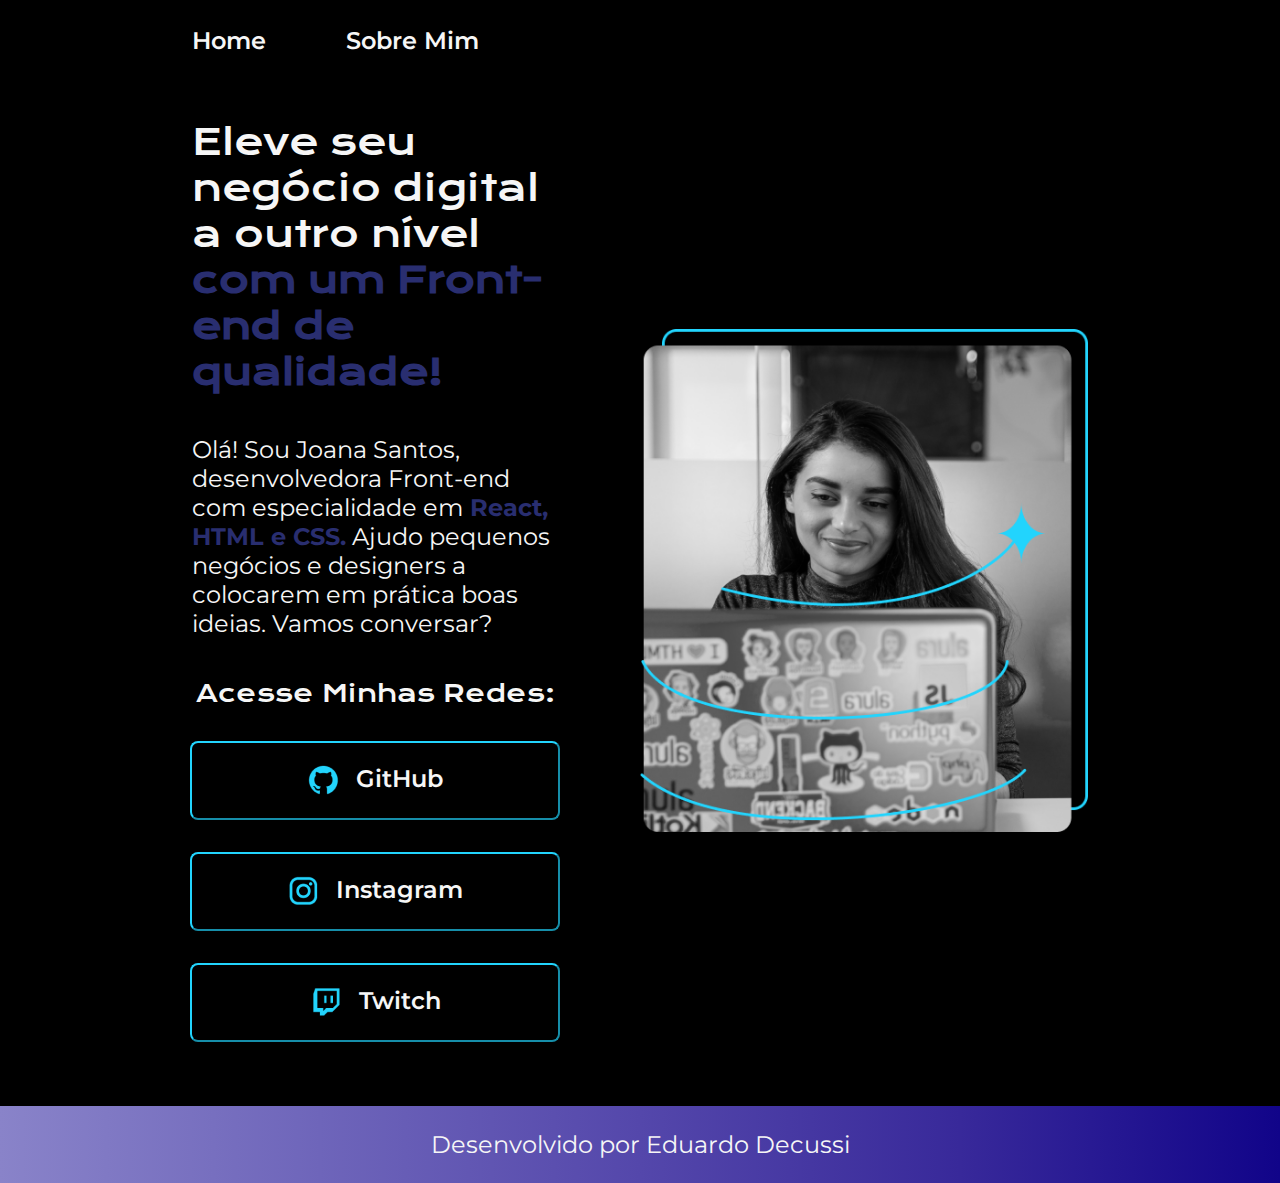
<file: index.html>
<!DOCTYPE html>
<html lang="pt-br">
  <head>
    <meta charset="UTF-8" />
    <meta name="viewport" content="width=device-width, initial-scale=1.0" />
    <title>PortifolioJ</title>
    <link rel="stylesheet" href="styles/style.css" />
  </head>
  <body>
    <!-- Cabeçalho-->
    <header class="Cabecalho">
      <nav class="Cabecalho__Menu">
        <a class="Cabecalho__Menu_Link" href="index.html">Home</a>
        <a class="Cabecalho__Menu_Link" href="about.html">Sobre Mim</a>
      </nav>
    </header>
    <!-- estrutura principal-->
    <!--pai-->
    <main class="apresentacao">
      <!--pai-->
      <section class="apresentacao__conteudo">
        <!--nome do pai e o conteudo-->
        <h1 class="apresentacao__conteudo__titulo">
          <!--filho-->
          Eleve seu negócio digital a outro nível
          <strong class="titulo-destaque">
            com um Front-end de qualidade!</strong
          >
        </h1>
        <p class="apresentacao__conteudo__texto">
          Olá! Sou Joana Santos, desenvolvedora Front-end com especialidade
          em<strong class="destaque-p"> React, HTML e CSS.</strong> Ajudo
          pequenos negócios e designers a colocarem em prática boas ideias.
          Vamos conversar?
        </p>
        <div class="apresentacao__links">
          <h2 class="apresentacao__links_subtitulo">Acesse Minhas Redes:</h2>
          <a
            class="apresentacao__links__navegacao"
            href="https://github.com/decussi17"
            ><img src="assets/github.png" alt="github" />
            GitHub
          </a>
          <a
            class="apresentacao__links__navegacao"
            href="https://www.instagram.com/decussi17/"
            ><img src="assets/instagram.png" alt="Instagram" />
            Instagram
          </a>
          <a
            class="apresentacao__links__navegacao"
            href="https://www.twitch.tv/decussi17"
            ><img src="assets/twitch.png" alt="Twitch" />
            Twitch
          </a>
        </div>
      </section>
      <img
        src="/assets/Imagem.png"
        alt="fotoJoana"
        class="apresentacao__imagem"
      />
    </main>
    <footer class="rodape">
      <p>Desenvolvido por Eduardo Decussi</p>
    </footer>
  </body>
</html>
</file>
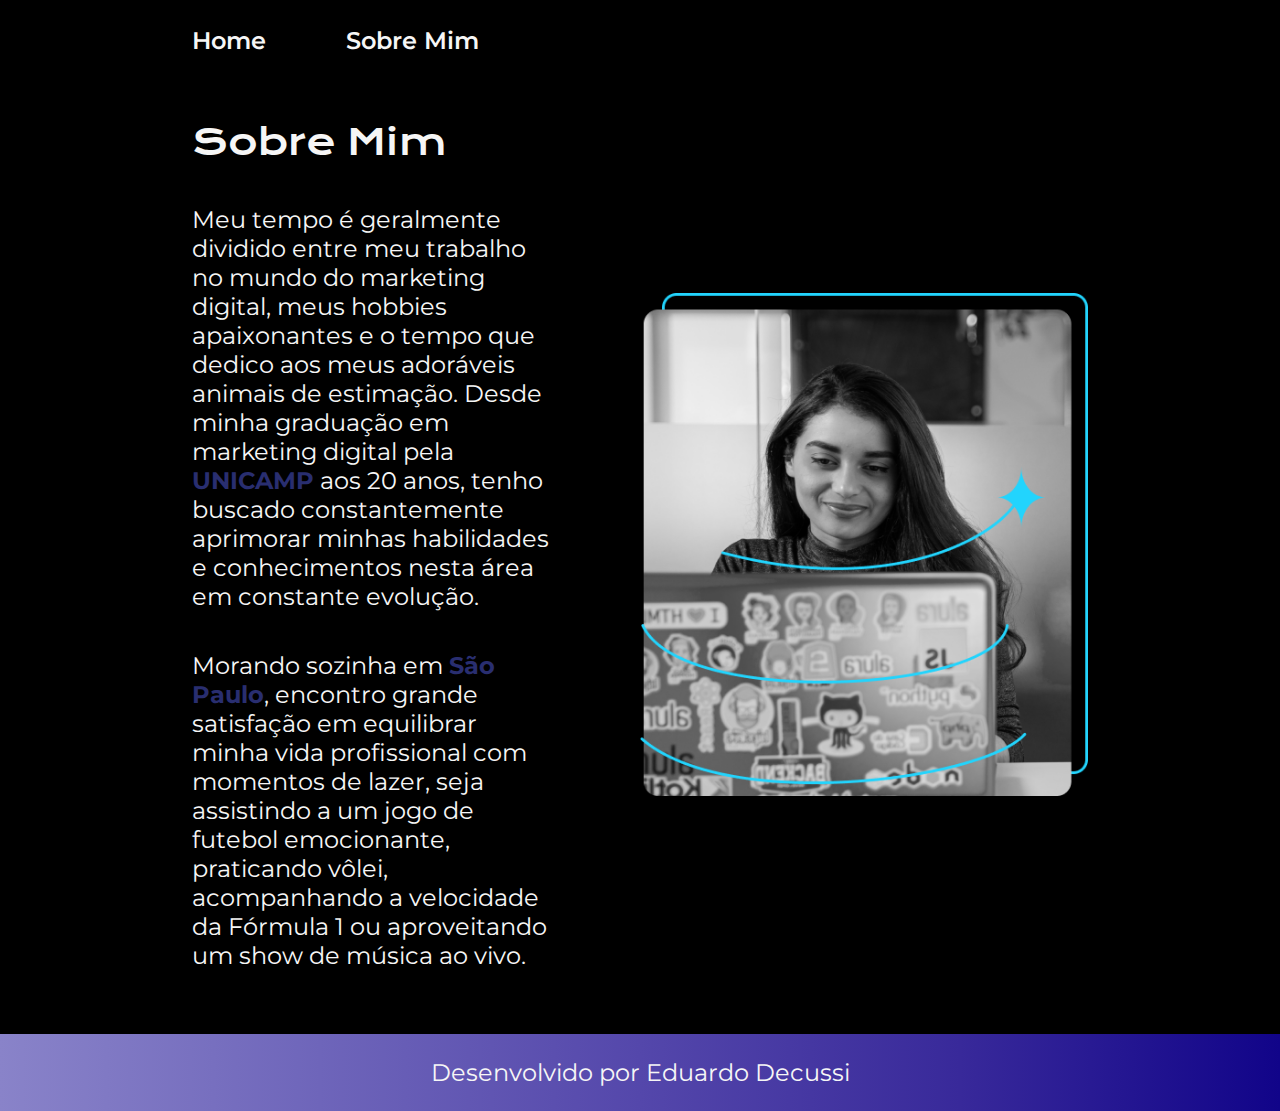
<file: about.html>
<!DOCTYPE html>
<html lang="pt-br">
  <head>
    <meta charset="UTF-8" />
    <meta name="viewport" content="width=device-width, initial-scale=1.0" />
    <title>SobreMim</title>
    <link rel="stylesheet" href="styles/style.css" />
  </head>
  <body>
    <header class="Cabecalho">
      <nav class="Cabecalho__Menu">
        <a class="Cabecalho__Menu_Link" href="index.html">Home</a>
        <a class="Cabecalho__Menu_Link" href="about.html">Sobre Mim</a>
      </nav>
    </header>

    <main class="apresentacao">
      <section class="apresentacao__conteudo">
        <h1 class="apresentacao__conteudo__titulo">Sobre Mim</h1>
        <p class="apresentacao__conteudo__texto">
          Meu tempo é geralmente dividido entre meu trabalho no mundo do
          marketing digital, meus hobbies apaixonantes e o tempo que dedico aos
          meus adoráveis animais de estimação. Desde minha graduação em
          marketing digital pela <strong class="destaque-p">UNICAMP</strong> aos
          20 anos, tenho buscado constantemente aprimorar minhas habilidades e
          conhecimentos nesta área em constante evolução.
        </p>
        <p class="apresentacao__conteudo__texto">
          Morando sozinha em <strong class="destaque-p">São Paulo</strong>,
          encontro grande satisfação em equilibrar minha vida profissional com
          momentos de lazer, seja assistindo a um jogo de futebol emocionante,
          praticando vôlei, acompanhando a velocidade da Fórmula 1 ou
          aproveitando um show de música ao vivo.
        </p>
      </section>
      <img
        src="/assets/Imagem.png"
        alt="fotoJoana"
        class="apresentacao__imagem"
      />
    </main>

    <footer class="rodape">
      <p>Desenvolvido por Eduardo Decussi</p>
    </footer>
  </body>
</html>
</file>
<file: styles/style.css>
@import url("https://fonts.googleapis.com/css2?family=Krona+One&display=swap");
@import url("https://fonts.googleapis.com/css2?family=Montserrat:ital,wght@0,100..900;1,100..900&display=swap");

:root {
  --cor-primaria: #000000;
  --cor-secundaria: #f6f6f6;
  --cor-tercearia: #22d4fd;
  --fonte-primaria: "Krona One", sans-serif;
  --fonte-secundaria: "Montserrat", sans-serif;
}
* {
  margin: 0;
  padding: 0;
}

body {
  box-sizing: border-box;
  background-color: var(--cor-primaria);
  color: var(--cor-secundaria);
}

.Cabecalho {
  padding: 2% 0% 0% 15%;
}

.Cabecalho__Menu_Link {
  font-family: var(--fonte-secundaria);
  font-size: 24px;
  font-weight: 600;
  color: var(--cor-secundaria);
  text-decoration: none;
}

.Cabecalho__Menu_Link:hover {
  background-color: #262631;
}

.Cabecalho__Menu {
  display: flex;
  gap: 80px;
}

.titulo-destaque {
  color: rgb(41, 46, 112);
}

.destaque-p {
  color: rgb(41, 46, 112);
}

.apresentacao {
  padding: 5% 15%;
  display: flex;
  align-items: center;
  justify-content: space-between;
  gap: 82px;
}

.apresentacao__conteudo {
  width: 50%;
  display: flex;
  flex-direction: column;
  gap: 40px;
}

.apresentacao__conteudo__titulo {
  font-size: 2.25rem;
  font-family: var(--fonte-primaria);
  font-weight: 400;
  font-style: normal;
}

.apresentacao__conteudo__texto {
  font-size: 1.5rem;
  font-family: "Montserrat", sans-serif;
  font-weight: 400;
}

.apresentacao__links {
  display: flex;
  flex-direction: column;
  justify-content: space-between;
  gap: 32px;
  align-items: center;
}

.apresentacao__links_subtitulo {
  font-family: "Krona One", sans-serif;
  font-weight: 400;
  font-size: 1.5rem;
}

.apresentacao__links__navegacao {
  display: flex;
  gap: 16px;
  justify-content: center;
  width: 100%;
  text-align: center;
  border-radius: 8px;
  font-size: 1.5rem;
  font-weight: 600;
  padding: 21.5px 0;
  text-decoration: none;
  color: var(--cor-secundaria);
  font-family: "Montserrat", sans-serif;
  border: 2px outset var(--cor-tercearia);
}

.apresentacao__links__navegacao:hover {
  background-color: #262631;
}

.apresentacao__imagem {
  width: 50%;
}

.rodape {
  padding: 24px;
  text-align: center;
  background-image: linear-gradient(
    to right,
    #8983c9,
    #6e65ba,
    #5447ab,
    #38299a,
    #110489
  );
  font-family: "Montserrat", sans-serif;
  font-size: 1.5rem;
}

@media (max-width: 1200px) {
  .Cabecalho {
    padding: 10%;
  }

  .Cabecalho__Menu {
    justify-content: center;
  }

  .apresentacao {
    flex-direction: column-reverse;
    padding: 5%;
  }

  .apresentacao {
    width: auto;
  }
}
</file>
